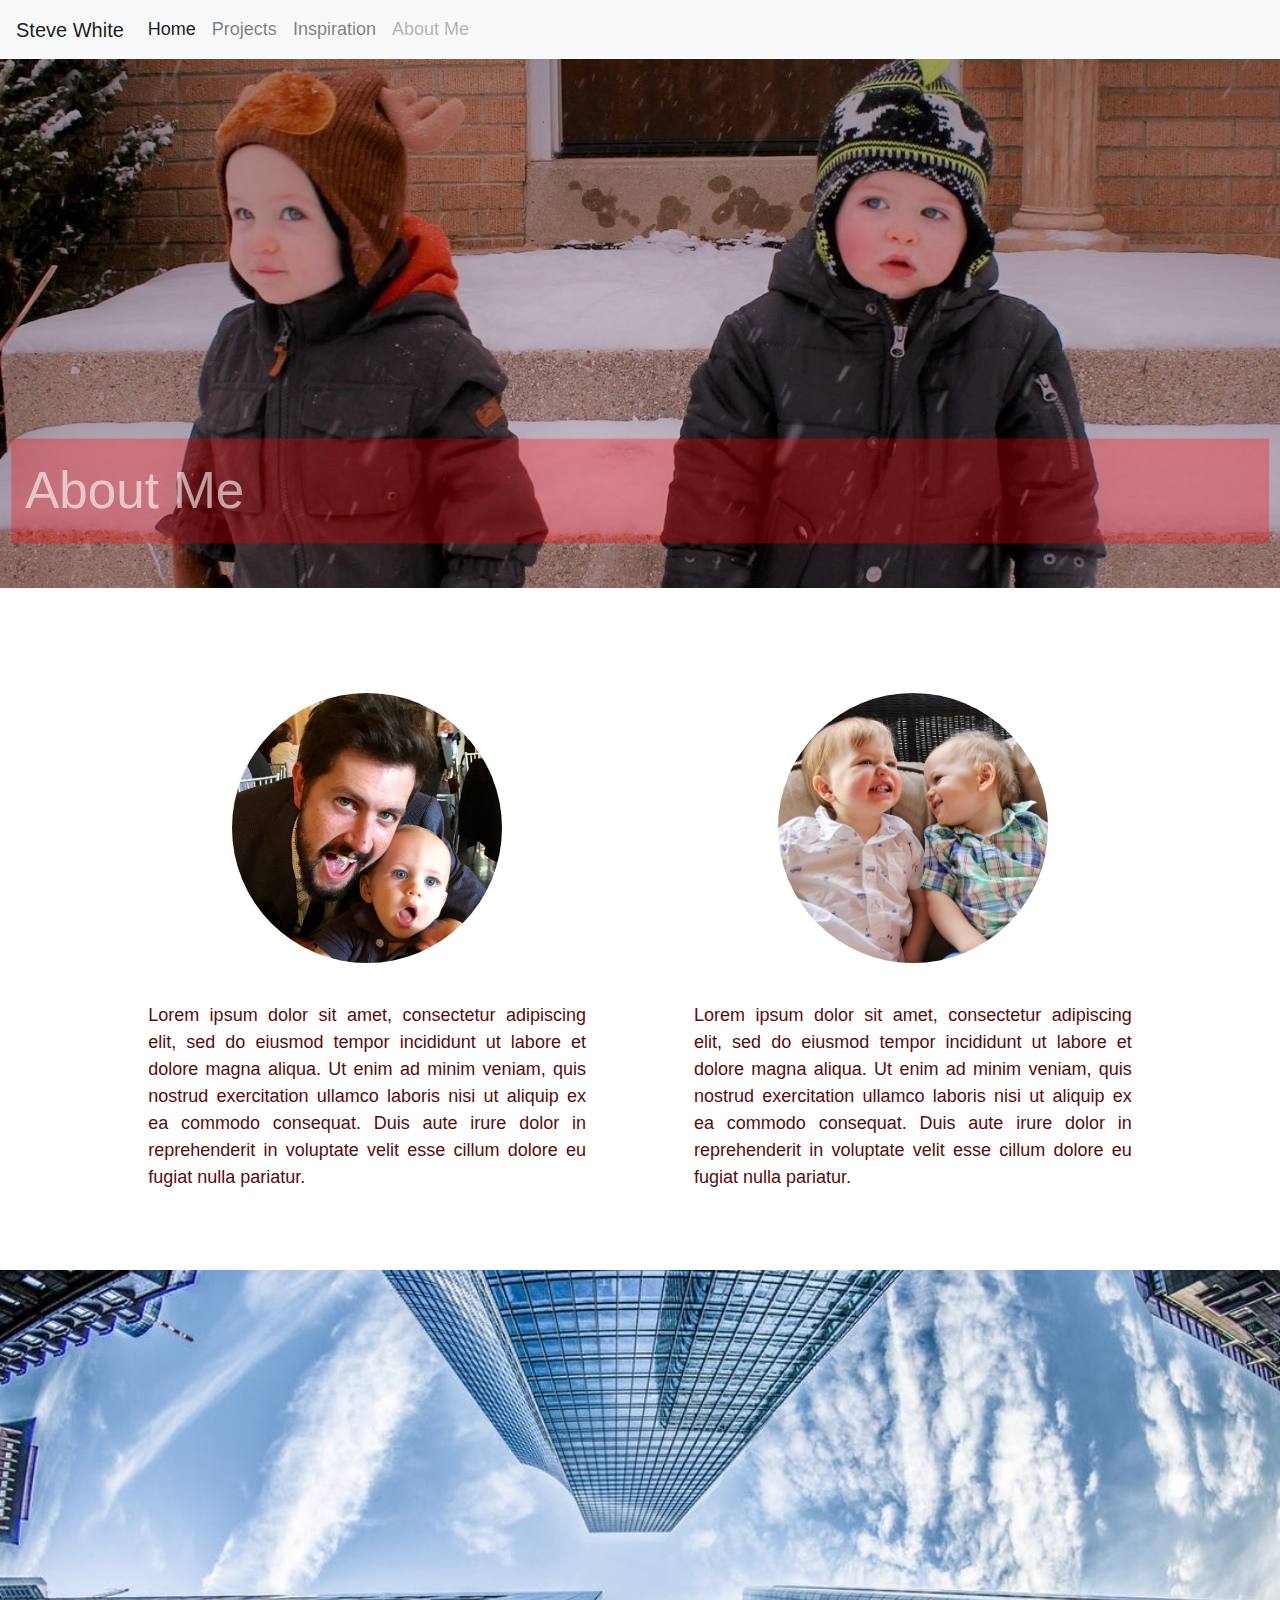
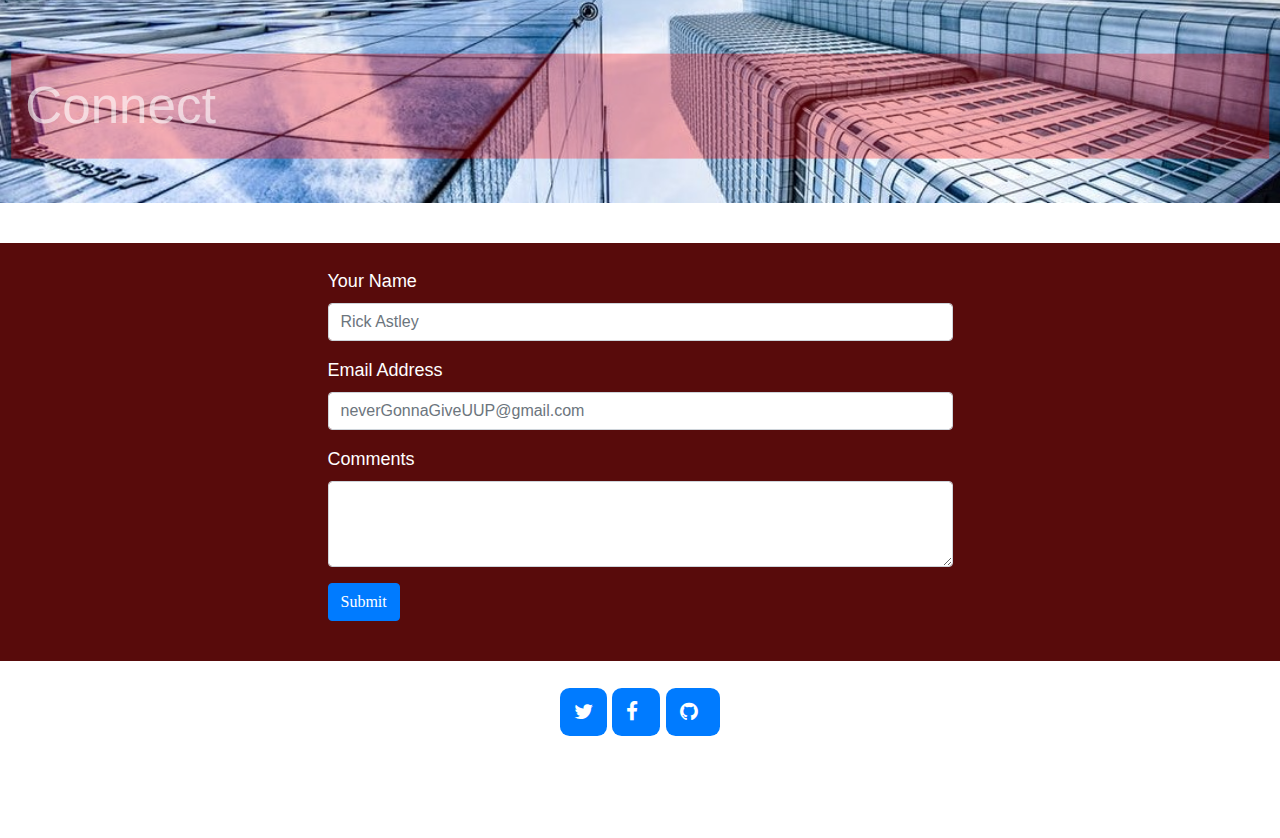
<file: aboutMe.html>
<!DOCTYPE html>
<html>
    <head>
	<meta http-equiv="X-UA-compatible" content="IE=edge>
	<meta name="viewport" content="width=device-width,initial-scale=1">
	<link href="https://maxcdn.bootstrapcdn.com/bootstrap/4.0.0/css/bootstrap.min.css" rel="stylesheet" integrity="sha384-Gn5384xqQ1aoWXA+058RXPxPg6fy4IWvTNh0E263XmFcJlSAwiGgFAW/dAiS6JXm" crossorigin="anonymous">
	<link rel="stylesheet" href="https://cdnjs.cloudflare.com/ajax/libs/font-awesome/4.7.0/css/font-awesome.min.css">
	<link rel="stylesheet" type	="text/css" href="styles.css">
	<link rel="stylesheet" type	="text/css" href="styles2.css">
	
	<title>Steve White About Me</title>
    </head>
    <body>
	<nav class="navbar navbar-expand-lg navbar-light bg-light">
        <a class="navbar-brand" href="index.html">Steve White</a>
        <button class="navbar-toggler" type="button" data-toggle="collapse" data-target="#navbarSupportedContent" aria-controls="navbarSupportedContent" aria-expanded="false" aria-label="Toggle navigation">
        <span class="navbar-toggler-icon"></span>
        </button>

    <div class="collapse navbar-collapse" id="navbarSupportedContent">
    <ul class="navbar-nav mr-auto">
    <li class="nav-item active">
    <a class="nav-link" href="index.html">Home <span class="sr-only">(current)</span></a>
    </li>
    <li class="nav-item">
    <a class="nav-link" href="projects.html">Projects</a>
    </li>
	<li class="nav-item">
    <a class="nav-link" href="inspiration.html">Inspiration</a>
    </li>
    <li class="nav-item">
    <a class="nav-link disabled" href="aboutMe.html">About Me</a>
    </li>
    </ul>
	</div>
    </nav>
    <div class="row">
	    <div class="col-sm-12">
	    <img src="storySawyer.jpg" alt="myBoys">
	    <p class="pBox">About Me</p>
		</div>
		</div>
	<div class="row">
	    <div class="col-sm-1">
		</div>
		<div class="col-sm-5">
		<div class="sideBox">
		<img class="rounded-circle" ID="circleImg3" src="storySteve.jpg" alt="Circle image">
		<p id="bottomMargin">Lorem ipsum dolor sit amet, consectetur adipiscing elit, sed do eiusmod tempor incididunt ut labore et dolore magna aliqua. Ut enim ad minim veniam, quis nostrud exercitation ullamco laboris nisi ut aliquip ex ea commodo consequat. Duis aute irure dolor in reprehenderit in voluptate velit esse cillum dolore eu fugiat nulla pariatur.</p>
		</div>
		</div>
		<div class="col-sm-5">
		<div class="sideBox">
		<img class="rounded-circle" ID="circleImg3" src="sawyerStory.jpg" alt="Circle image">
		<p id="bottomMargin">Lorem ipsum dolor sit amet, consectetur adipiscing elit, sed do eiusmod tempor incididunt ut labore et dolore magna aliqua. Ut enim ad minim veniam, quis nostrud exercitation ullamco laboris nisi ut aliquip ex ea commodo consequat. Duis aute irure dolor in reprehenderit in voluptate velit esse cillum dolore eu fugiat nulla pariatur.</p>
		</div>
		</div>
		<div class="col-sm-1">
		</div>
	</div>
	   <div class="row">
	    <div class="col-sm-12">
	    <img src="pexels8.jpeg" alt="myBoys">
	    <p class="pBox">Connect</p>
		</div>
		</div>
		  <div class="row">
	    <div class="col-sm-12" id="redBG">
     	<div id="padTop">
	    </div>
	    </div>
	</div>
    <div class="row" id="redBG">
	    <div class="col-sm-3">
		</div>
    <div class="col-sm-6">
		<section class="section">
        <form>
        <fieldset>
        <div class="form-group" id="whiteText">
        <label for="disabledTextInput">Your Name</label>
        <input type="text" id="disabledTextInput" class="form-control" placeholder="Rick Astley">
        </div>
        <div class="form-group" id="whiteText">
        <label for="disabledTextInput">Email Address</label>
        <input type="text" id="disabledTextInput" class="form-control" placeholder="neverGonnaGiveUUP@gmail.com">
        </div>
		<div class="form-group" id="whiteText">
        <label for="exampleFormControlTextarea1">Comments</label>
        <textarea class="form-control" id="exampleFormControlTextarea1" rows="3"></textarea>
        </div>
        <button type="submit" class="btn btn-primary" id="bottomMargin">Submit</button>
        </fieldset>
        </form>
    </div>
        <div class="col-sm-3">
        </div>
      
	</div>
    <div class="row">
	<div class="col-sm-12">
	<div id="padTop">
	</div>
	</div>
	</div>
	<div class="row">
	    <div class="col-sm-2">
	    </div>
    		<div class="col-sm-8" id="fa2">
			
	        <a href="https://www.youtube.com/watch?v=dQw4w9WgXcQ" class="ht-tm-element btn btn-primary" target="blank" id="fa2">
            <span class="fa fa-twitter"></span></a>
			<a href="https://www.youtube.com/watch?v=dQw4w9WgXcQ" class="ht-tm-element btn btn-primary" = target="blank" id="fa2">
            <span class="fa fa-facebook mr-2"></span></a>
			<a href="https://www.youtube.com/watch?v=dQw4w9WgXcQ" class="ht-tm-element btn btn-primary" = target="blank" id="fa2">
            <span class="fa fa-github mr-2"></span></a>
		
	</div>
	    <div class="col-sm-2">
	    </div>
	</div>
	<div class="row">
	<div class="col-sm-12">
	<div id="padBottom">
	</div>
	</div>
	</div>
	
	<script src="https://code.jquery.com/jquery-3.3.1.min.js" integrity="sha256-FgpCb/KJQlLNfOu91ta32o/NMZxltwRo8QtmkMRdAu8=" crossorigin="anonymous"></script>
	<script src="https://maxcdn.bootstrapcdn.com/bootstrap/4.0.0/js/bootstrap.min.js" integrity="sha384-JZR6Spejh4U02d8jOt6vLEHfe/JQGiRRSQQxSfFWpi1MquVdAyjUar5+76PVCmYl" crossorigin="anonymous"></script>
    </body>
</html>
</file>
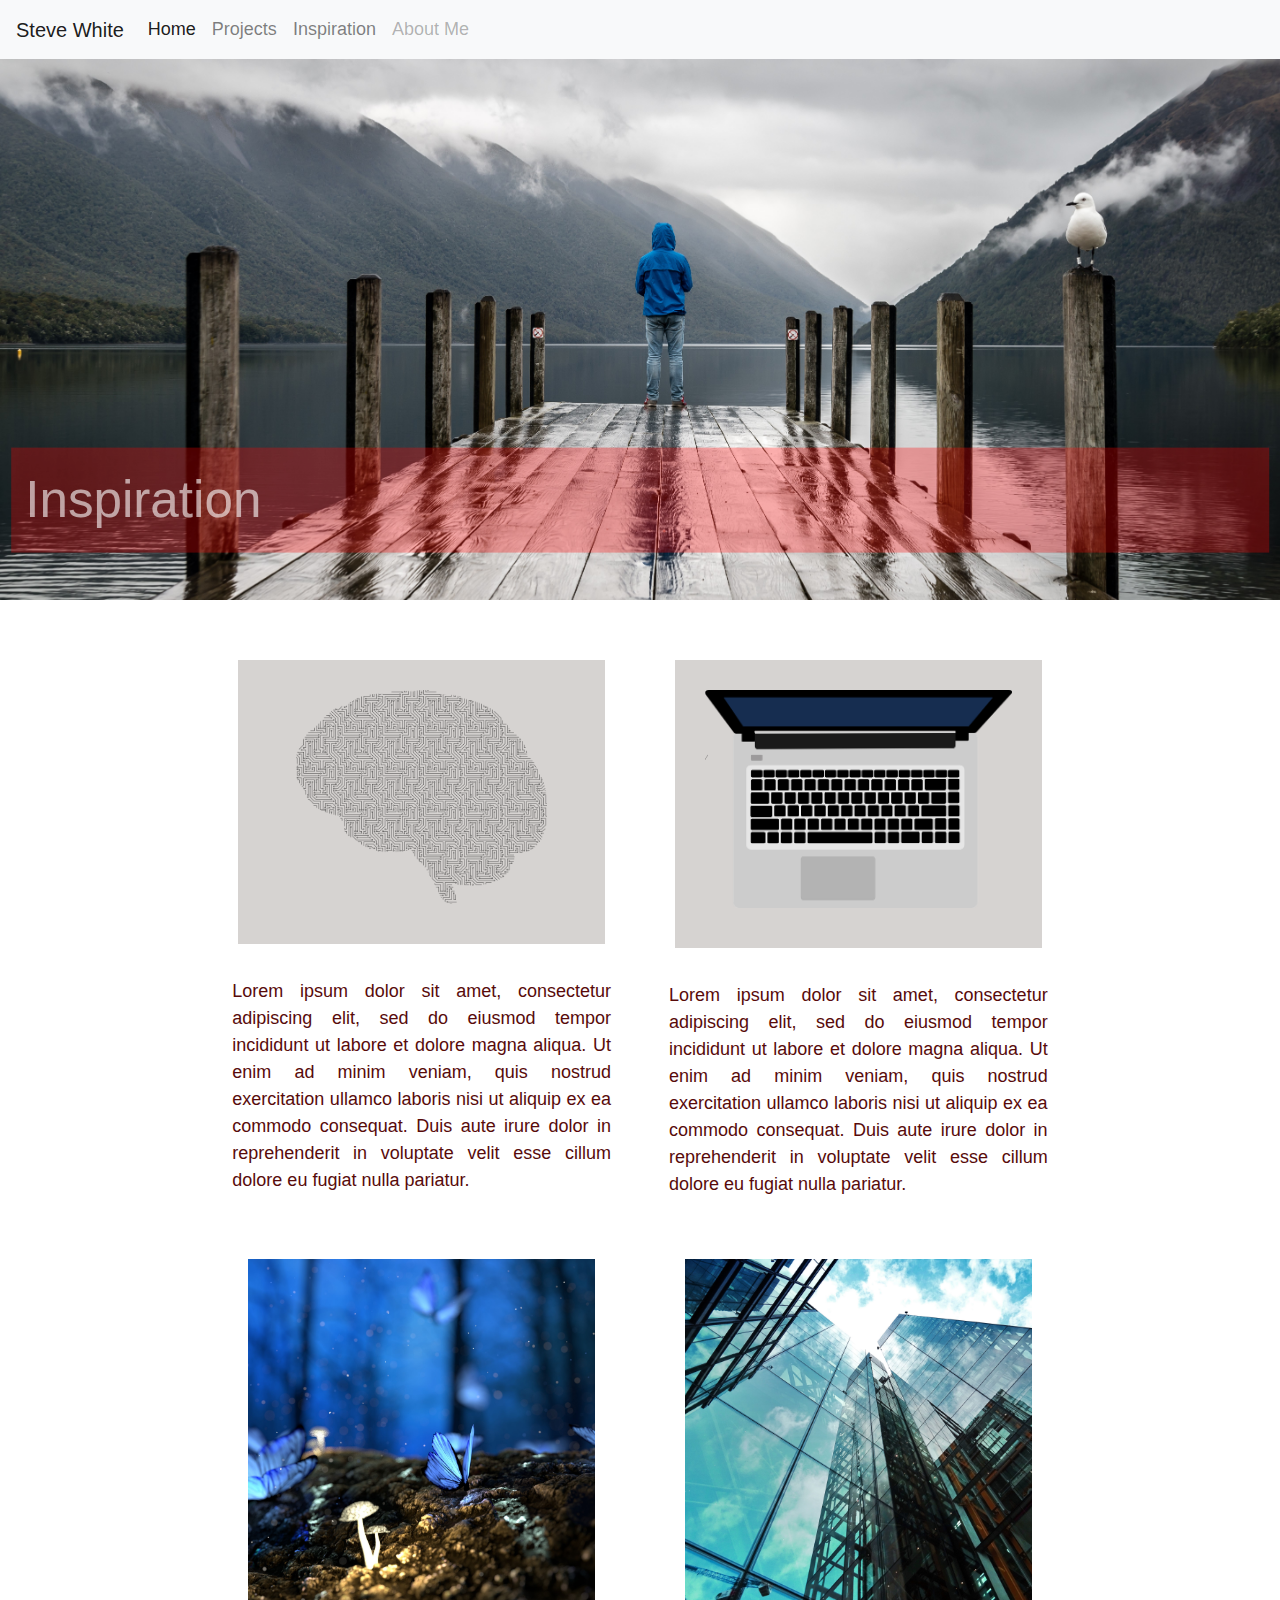
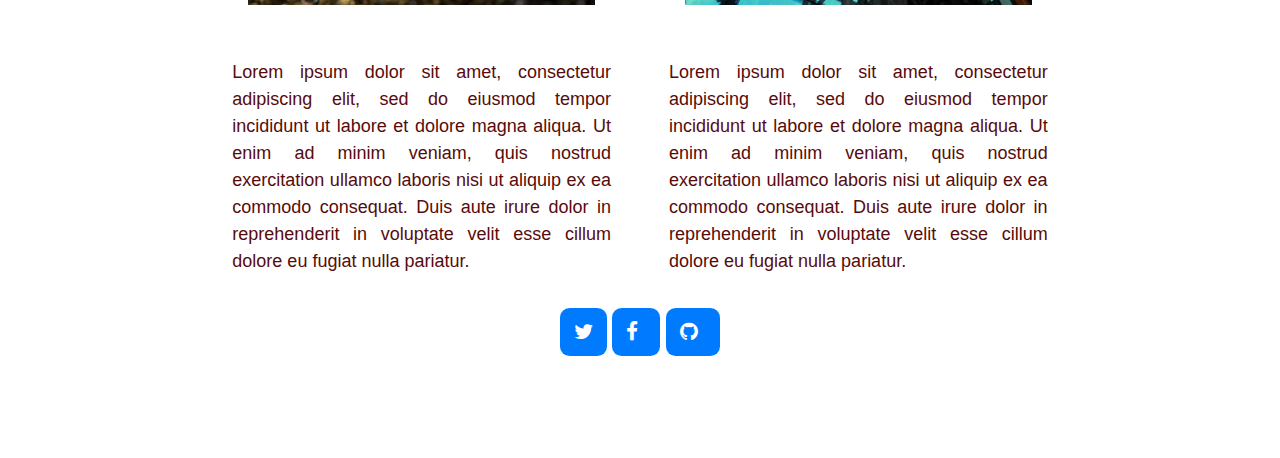
<file: inspiration.html>
<!DOCTYPE html>
<html>
    <head>
	<meta http-equiv="X-UA-compatible" content="IE=edge>
	<meta name="viewport" content="width=device-width,initial-scale=1">
	<link href="https://maxcdn.bootstrapcdn.com/bootstrap/4.0.0/css/bootstrap.min.css" rel="stylesheet" integrity="sha384-Gn5384xqQ1aoWXA+058RXPxPg6fy4IWvTNh0E263XmFcJlSAwiGgFAW/dAiS6JXm" crossorigin="anonymous">
	<link rel="stylesheet" href="https://cdnjs.cloudflare.com/ajax/libs/font-awesome/4.7.0/css/font-awesome.min.css">
	<link rel="stylesheet" type	="text/css" href="styles.css">
	<title>Steve White Inspiration</title>
    </head>
    <body>
	<nav class="navbar navbar-expand-lg navbar-light bg-light">
        <a class="navbar-brand" href="index.html">Steve White</a>
        <button class="navbar-toggler" type="button" data-toggle="collapse" data-target="#navbarSupportedContent" aria-controls="navbarSupportedContent" aria-expanded="false" aria-label="Toggle navigation">
        <span class="navbar-toggler-icon"></span>
        </button>

    <div class="collapse navbar-collapse" id="navbarSupportedContent">
    <ul class="navbar-nav mr-auto">
    <li class="nav-item active">
    <a class="nav-link" href="index.html">Home <span class="sr-only">(current)</span></a>
    </li>
    <li class="nav-item">
    <a class="nav-link" href="projects.html">Projects</a>
    </li>
	<li class="nav-item">
    <a class="nav-link" href="inspiration.html">Inspiration</a>
    </li>
    <li class="nav-item">
    <a class="nav-link disabled" href="aboutMe.html">About Me</a>
    </li>
    </ul>
	</div>
    </nav>
    <div class="row">
	    <div class="col-sm-12">
	    <img src="pexels5.jpeg" alt="mainBackground">
	    <p class="pBox">Inspiration</p>
		</div>
		</div>
	<div class="row">
	    <div class="col-sm-2">
		</div>
		<div class="col-sm-4">
		<div class="grayBG">
		<img src="circuit.png" alt="circuit" class="imgPad" id="circuitImg">
		</div>
		<div>
		<p id="descripText">Lorem ipsum dolor sit amet, consectetur adipiscing elit, sed do eiusmod tempor incididunt ut labore et dolore magna aliqua. Ut enim ad minim veniam, quis nostrud exercitation ullamco laboris nisi ut aliquip ex ea commodo consequat. Duis aute irure dolor in reprehenderit in voluptate velit esse cillum dolore eu fugiat nulla pariatur.</p>
	    </div>
		</div>
		<div class="col-sm-4">
		<div class="grayBG">
		<img src="notebook.png" alt="notebook" class="imgPad">
		</div>
		<div>
		<p id="descripText">Lorem ipsum dolor sit amet, consectetur adipiscing elit, sed do eiusmod tempor incididunt ut labore et dolore magna aliqua. Ut enim ad minim veniam, quis nostrud exercitation ullamco laboris nisi ut aliquip ex ea commodo consequat. Duis aute irure dolor in reprehenderit in voluptate velit esse cillum dolore eu fugiat nulla pariatur.</p>
		</div>
		<div class="col-sm-2">
		</div>
		</div>
		</div>
<div class="row">
	    <div class="col-sm-2">
		</div>
		<div class="col-sm-4">
		<div>
		<img src="pexels6.jpeg" alt="mushroom" class="imgPad">
		</div>
		<div>
		<p id="descripText">Lorem ipsum dolor sit amet, consectetur adipiscing elit, sed do eiusmod tempor incididunt ut labore et dolore magna aliqua. Ut enim ad minim veniam, quis nostrud exercitation ullamco laboris nisi ut aliquip ex ea commodo consequat. Duis aute irure dolor in reprehenderit in voluptate velit esse cillum dolore eu fugiat nulla pariatur.</p>
	    </div>
		</div>
		<div class="col-sm-4">
		<div>
		<img src="pexels7.jpeg" alt="skyscraper" class="imgPad">
		</div>
		<div>
		<p id="descripText">Lorem ipsum dolor sit amet, consectetur adipiscing elit, sed do eiusmod tempor incididunt ut labore et dolore magna aliqua. Ut enim ad minim veniam, quis nostrud exercitation ullamco laboris nisi ut aliquip ex ea commodo consequat. Duis aute irure dolor in reprehenderit in voluptate velit esse cillum dolore eu fugiat nulla pariatur. </p>
		</div>
		</div>
		<div class="col-sm-2">
		</div>
		</div>
    <div class="row">
	    <div class="col-sm-12">
	    </div>
	</div>
		<div class="row">
	    <div class="col-sm-2">
	    </div>
    		<div class="col-sm-8" id="fa2">
			
	        <a href="https://www.youtube.com/watch?v=dQw4w9WgXcQ" class="ht-tm-element btn btn-primary" target="blank" id="fa2">
            <span class="fa fa-twitter"></span></a>
			<a href="https://www.youtube.com/watch?v=dQw4w9WgXcQ" class="ht-tm-element btn btn-primary" = target="blank" id="fa2">
            <span class="fa fa-facebook mr-2"></span></a>
			<a href="https://www.youtube.com/watch?v=dQw4w9WgXcQ" class="ht-tm-element btn btn-primary" = target="blank" id="fa2">
            <span class="fa fa-github mr-2"></span></a>
		
	</div>
	    <div class="col-sm-2">
	    </div>
	</div>
	<div class="row">
	<div class="col-sm-12">
	<div id="padBottom">
	</div>
	</div>
	</div>
	
	<script src="https://code.jquery.com/jquery-3.3.1.min.js" integrity="sha256-FgpCb/KJQlLNfOu91ta32o/NMZxltwRo8QtmkMRdAu8=" crossorigin="anonymous"></script>
	<script src="https://maxcdn.bootstrapcdn.com/bootstrap/4.0.0/js/bootstrap.min.js" integrity="sha384-JZR6Spejh4U02d8jOt6vLEHfe/JQGiRRSQQxSfFWpi1MquVdAyjUar5+76PVCmYl" crossorigin="anonymous"></script>
    </body>
</html>
</file>
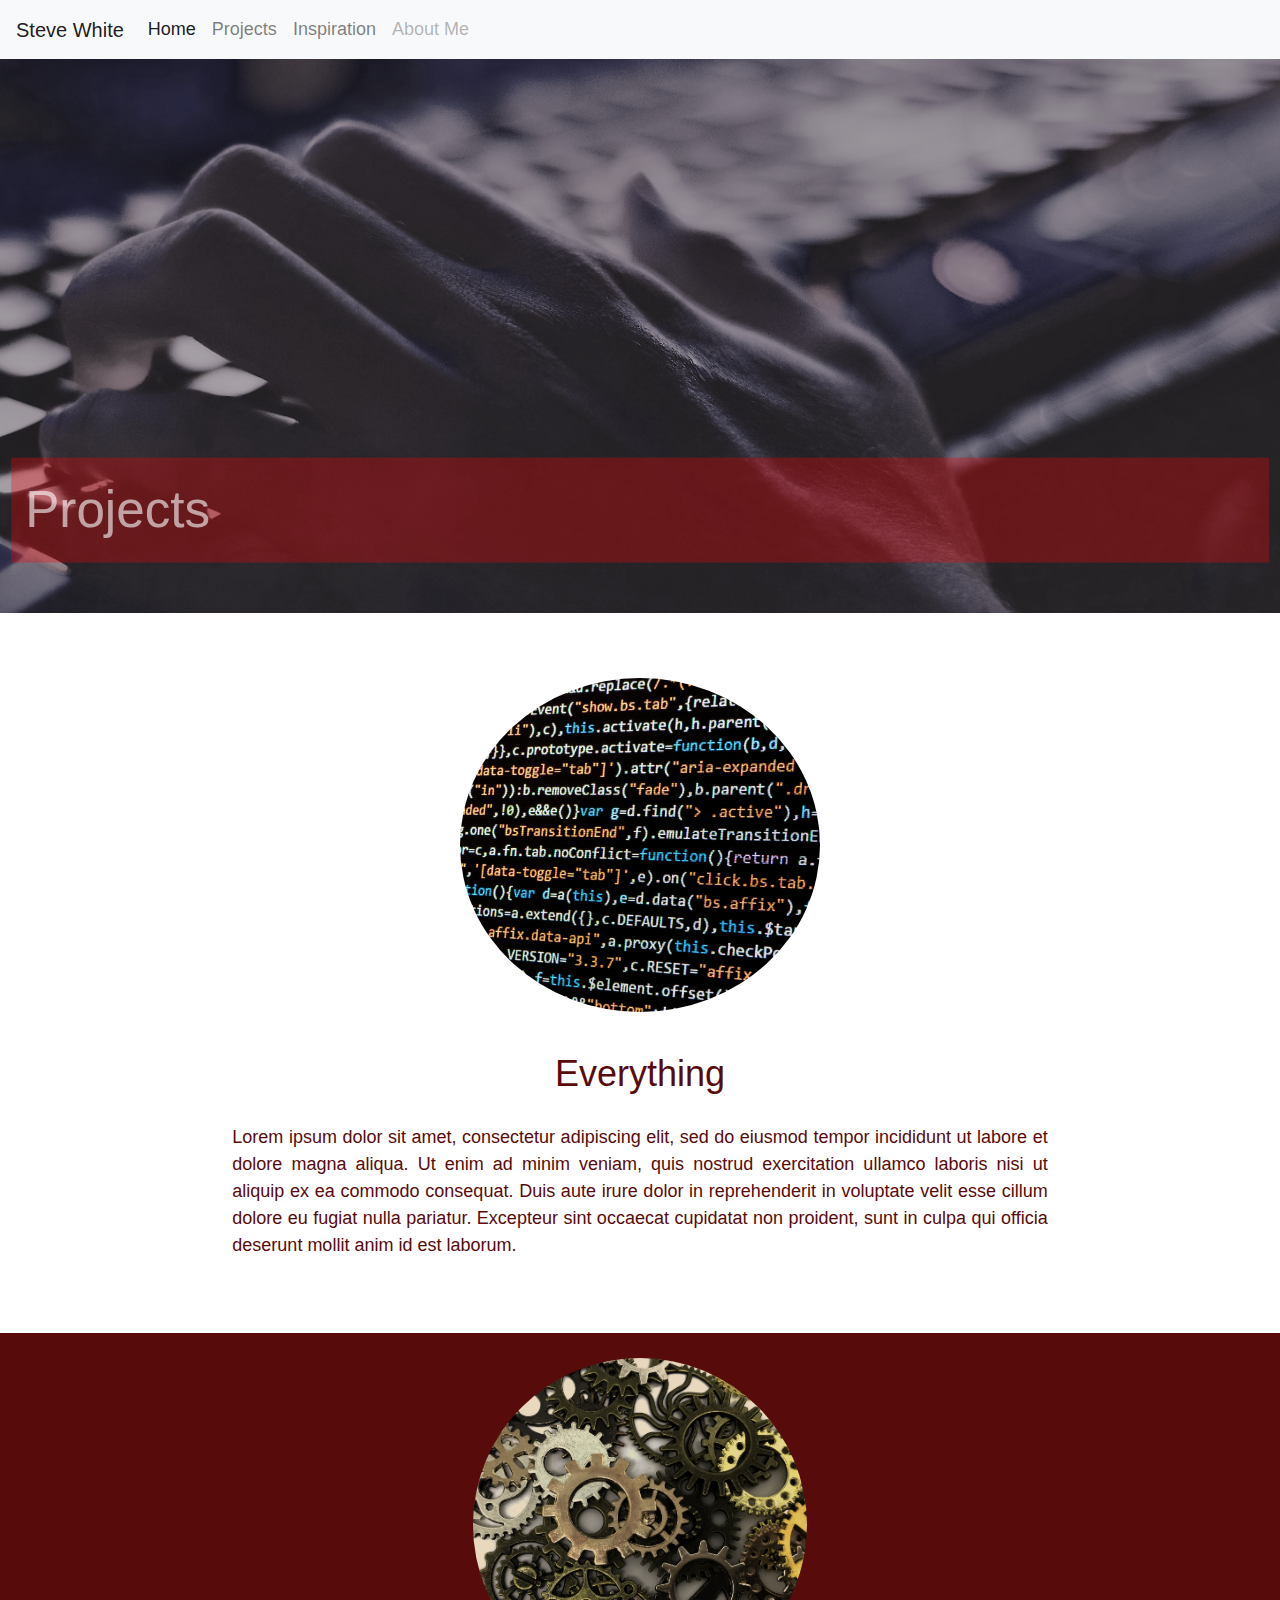
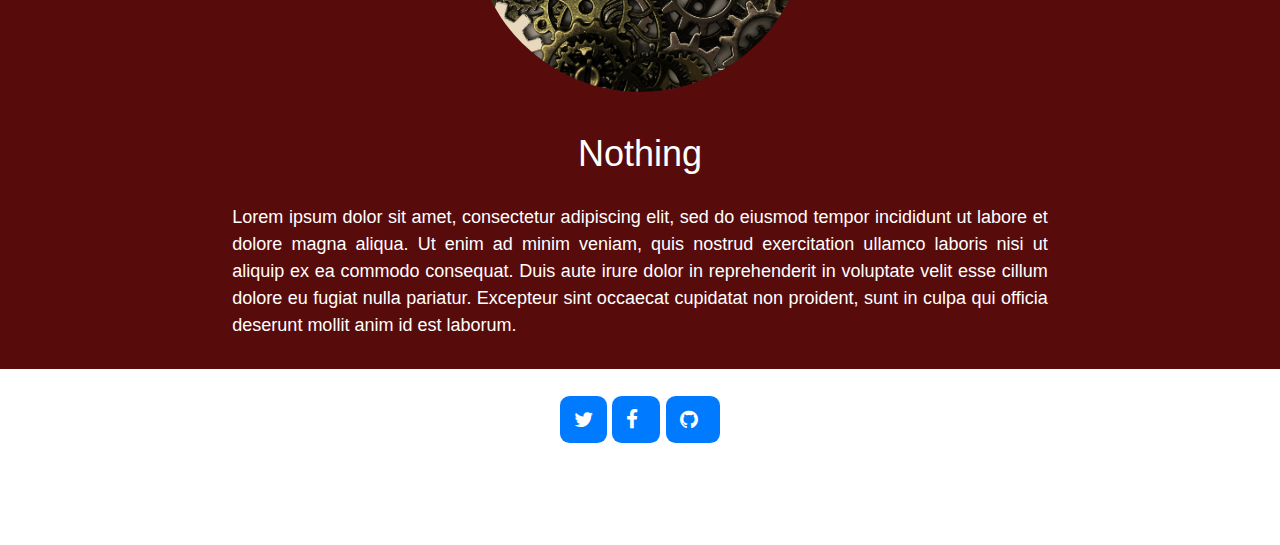
<file: projects.html>
<!DOCTYPE html>
<html>
    <head>
	<meta http-equiv="X-UA-compatible" content="IE=edge>
	<meta name="viewport" content="width=device-width,initial-scale=1">
	<link href="https://maxcdn.bootstrapcdn.com/bootstrap/4.0.0/css/bootstrap.min.css" rel="stylesheet" integrity="sha384-Gn5384xqQ1aoWXA+058RXPxPg6fy4IWvTNh0E263XmFcJlSAwiGgFAW/dAiS6JXm" crossorigin="anonymous">
	<link rel="stylesheet" href="https://cdnjs.cloudflare.com/ajax/libs/font-awesome/4.7.0/css/font-awesome.min.css">
	<link rel="stylesheet" type	="text/css" href="styles.css">
	<title>Steve White Projects</title>
    </head>
    <body>
	<nav class="navbar navbar-expand-lg navbar-light bg-light">
        <a class="navbar-brand" href="index.html">Steve White</a>
        <button class="navbar-toggler" type="button" data-toggle="collapse" data-target="#navbarSupportedContent" aria-controls="navbarSupportedContent" aria-expanded="false" aria-label="Toggle navigation">
        <span class="navbar-toggler-icon"></span>
        </button>

    <div class="collapse navbar-collapse" id="navbarSupportedContent">
    <ul class="navbar-nav mr-auto">
    <li class="nav-item active">
    <a class="nav-link" href="index.html">Home <span class="sr-only">(current)</span></a>
    </li>
    <li class="nav-item">
    <a class="nav-link" href="projects.html">Projects</a>
    </li>
	<li class="nav-item">
    <a class="nav-link" href="inspiration.html">Inspiration</a>
    </li>
    <li class="nav-item">
    <a class="nav-link disabled" href="aboutMe.html">About Me</a>
    </li>
    </ul>
	</div>
    </nav>
	
	
    <div class="row">
	    <div class="col-sm-12">
	    <img src="pexels2_1.jpeg" alt="mainBackground">
	    <p class="pBox">
		Projects
		</p>
		</div>
		</div>
	<div class="row">
	    <div class="col-sm-2">
		</div>
		<div class="col-sm-8">
		<img class="rounded-circle" ID="circleImg" src="pexels3.jpeg" alt="Circle image">
		<h1>Everything</h1>
		<p id="descripText">Lorem ipsum dolor sit amet, consectetur adipiscing elit, sed do eiusmod tempor incididunt ut labore et dolore magna aliqua. Ut enim ad minim veniam, quis nostrud exercitation ullamco laboris nisi ut aliquip ex ea commodo consequat. Duis aute irure dolor in reprehenderit in voluptate velit esse cillum dolore eu fugiat nulla pariatur. Excepteur sint occaecat cupidatat non proident, sunt in culpa qui officia deserunt mollit anim id est laborum.<p>
		</div>
		<div class="col-sm-2">
		</div>
		</div>
		<div class="row">
	    <div class="col-sm-2" id="redBG">
		</div>
		<div class="col-sm-8" id="redBG">
		<img class="rounded-circle" ID="circleImg" src="pexels4.jpeg" alt="Circle image">
		<div id="whiteText">
		<h1 id="whiteText">Nothing</h1>
		<p id="descripText2">Lorem ipsum dolor sit amet, consectetur adipiscing elit, sed do eiusmod tempor incididunt ut labore et dolore magna aliqua. Ut enim ad minim veniam, quis nostrud exercitation ullamco laboris nisi ut aliquip ex ea commodo consequat. Duis aute irure dolor in reprehenderit in voluptate velit esse cillum dolore eu fugiat nulla pariatur. Excepteur sint occaecat cupidatat non proident, sunt in culpa qui officia deserunt mollit anim id est laborum.</p>
		</div>
		</div>
		<div class="col-sm-2" id="redBG">
		</div>
		</div>
    <div class="row">
	    <div class="col-sm-12">
     	<div id="padTop">
	    </div>
	    </div>
	</div>
    <div class="row">
	    <div class="col-sm-2">
	    </div>
    		<div class="col-sm-8" id="fa2">
			
	        <a href="https://www.youtube.com/watch?v=dQw4w9WgXcQ" class="ht-tm-element btn btn-primary" target="blank" id="fa2">
            <span class="fa fa-twitter"></span></a>
			<a href="https://www.youtube.com/watch?v=dQw4w9WgXcQ" class="ht-tm-element btn btn-primary" = target="blank" id="fa2">
            <span class="fa fa-facebook mr-2"></span></a>
			<a href="https://www.youtube.com/watch?v=dQw4w9WgXcQ" class="ht-tm-element btn btn-primary" = target="blank" id="fa2">
            <span class="fa fa-github mr-2"></span></a>
		
	</div>
	    <div class="col-sm-2">
	    </div>
	</div>
	<div class="row">
	<div class="col-sm-12">
	<div id="padBottom">
	</div>
	</div>
	</div>

	
	<script src="https://code.jquery.com/jquery-3.3.1.min.js" integrity="sha256-FgpCb/KJQlLNfOu91ta32o/NMZxltwRo8QtmkMRdAu8=" crossorigin="anonymous"></script>
	<script src="https://maxcdn.bootstrapcdn.com/bootstrap/4.0.0/js/bootstrap.min.js" integrity="sha384-JZR6Spejh4U02d8jOt6vLEHfe/JQGiRRSQQxSfFWpi1MquVdAyjUar5+76PVCmYl" crossorigin="anonymous"></script>
    </body>
</html>
</file>
<file: styles.css>
html, body {
	background-color: #ffffff;
}
div {
	font-size: 18px;
	font-family: "Helvetica Neue",Helvetica,sans-serif;
	font-weight: 400;
	color: #580B0B;
}
p {
	font-size: 18px;
	font-family: "Helvetica Neue",Helvetica,sans-serif;
	font-weight: 400;
	color: #580B0B;
	padding: 14px;
}
h2 {
	 color: blue;	 
}
h1 {	
    display: block;
	font-size: 36px;
	font-family: "Helvetica Neue",Helvetica,sans-serif;
	font-weight: 400;
	color: #580B0B;
    text-align: center;
    margin: 15px;
}
	
nav {
    font-size: 26px;
	font-family: "Helvetica Neue",Helvetica,sans-serif;
	font-weight: 400;
	color: #580B0B;
	padding: 0px;
	background-color:white;
}
img {
    display: block;
    margin-left: auto;
    margin-right: auto;
    width: 100%;
	height: 100%;
	padding-bottom: 40px;
}
button {
    font-size: 26px;
	font-family: "proxima-nova";
	font-weight: 400;
	color: #580B0B;
	padding: 0px;
	background-color:white;
}
.pBox {
    position: absolute;
	width: 96%;
	background-color: rgba(255, 0, 0, .3);
	font-size: 4vw;
	text-align: left;
	color: rgba(255, 255, 255, .6); 
	top: 76%;
    left: 50%;  
    transform: translate(-50%, -50%);
}
.sideBox {
	padding-left: 25px;
	padding-right: 25px;
	padding-top: 40px;
	padding-bottom: 25px;
	font-size: 18px;
	text-align: justify;
}

.container {
	position: relative;
}
.galleryPad{
	padding: 10px;
}
.classBackgroundWhite {
	background-color: white;
}
#bottomOfPage {
	font-size: 18px;
	text-align: center;
	padding: 30px;
}
#circleImg {
	height: 30vw;
	width: auto;
	padding: 25px;
}
#circleImg2 {
	height: 20vw;
	width: auto;
	padding: 5px;
}
#circleImg3 {
	height: 25vw;
	width: auto;
	padding: 25px;
}
* {
    cursor: crosshair;
}
#whiteText {
	color: white;
}
#redBG {
    background-color: #580B0B;
    color: white;
}
.grayBG {
    background-color: #D6D3D1;
    color: white;
	margin: 20px;
	text-align: justify;
}
.imgPad {
	padding-top: 30px;
	padding-left: 30px;
	padding-right: 30px;
}
#descripText {
	color: #580B0B;
	
	font-family: 'Karla', sans-serif;
	font-size: 18px;
	text-align: justify;
}
#descripText2 {
	color: white;
	font-family: 'Karla', sans-serif;
	font-size: 18px;
	text-align: justify;
}
#circuitImg {
	height: 85%;
	Width: 85%;
}
#fa2 {
    display: inline-block;
    font-weight: 400;
    text-align: center;
    white-space: nowrap;
    vertical-align: middle;
    border: 2px solid transparent;
    padding: .55rem 1 rem;
    font-size: 1.3rem;
    line-height: 1.5;
    border-radius: .6rem;
}

#bottomMargin {
	margin-bottom: 40px;
}
#sidePad {
	padding-right: 30px;
}
#mainHead {
	text-align: left;
}
i {
	font-size: 48px;
	margin: 15px;
	color: #580B0B;
}
.buttonSize {
	padding: 40px 40px;
}
#padBottom {
	padding-bottom: 100px;
}
#padTop {
	padding-top: 25px;
}
</file>
<file: styles2.css>
#redBG {
    background-color: #580B0B;
    color: white;
	font-size:48px;
	text-align: justify;
}
</file>
